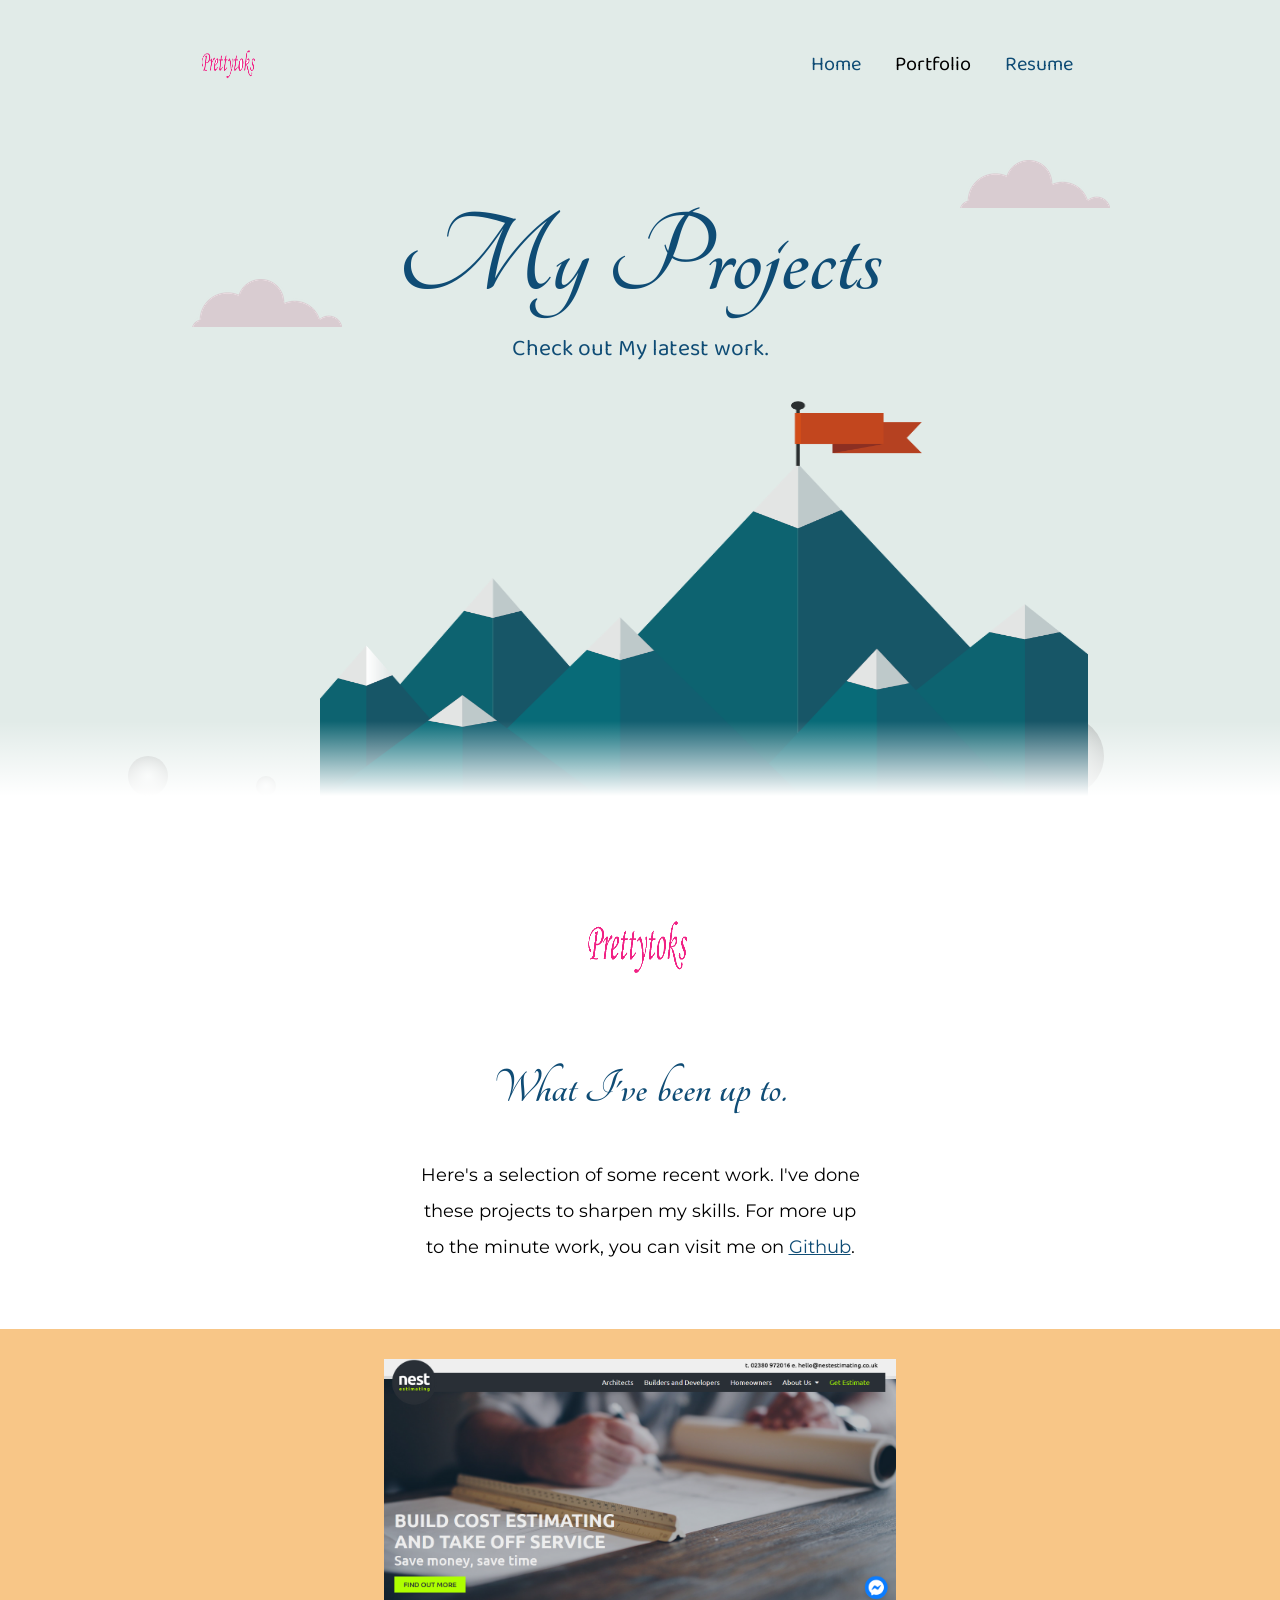
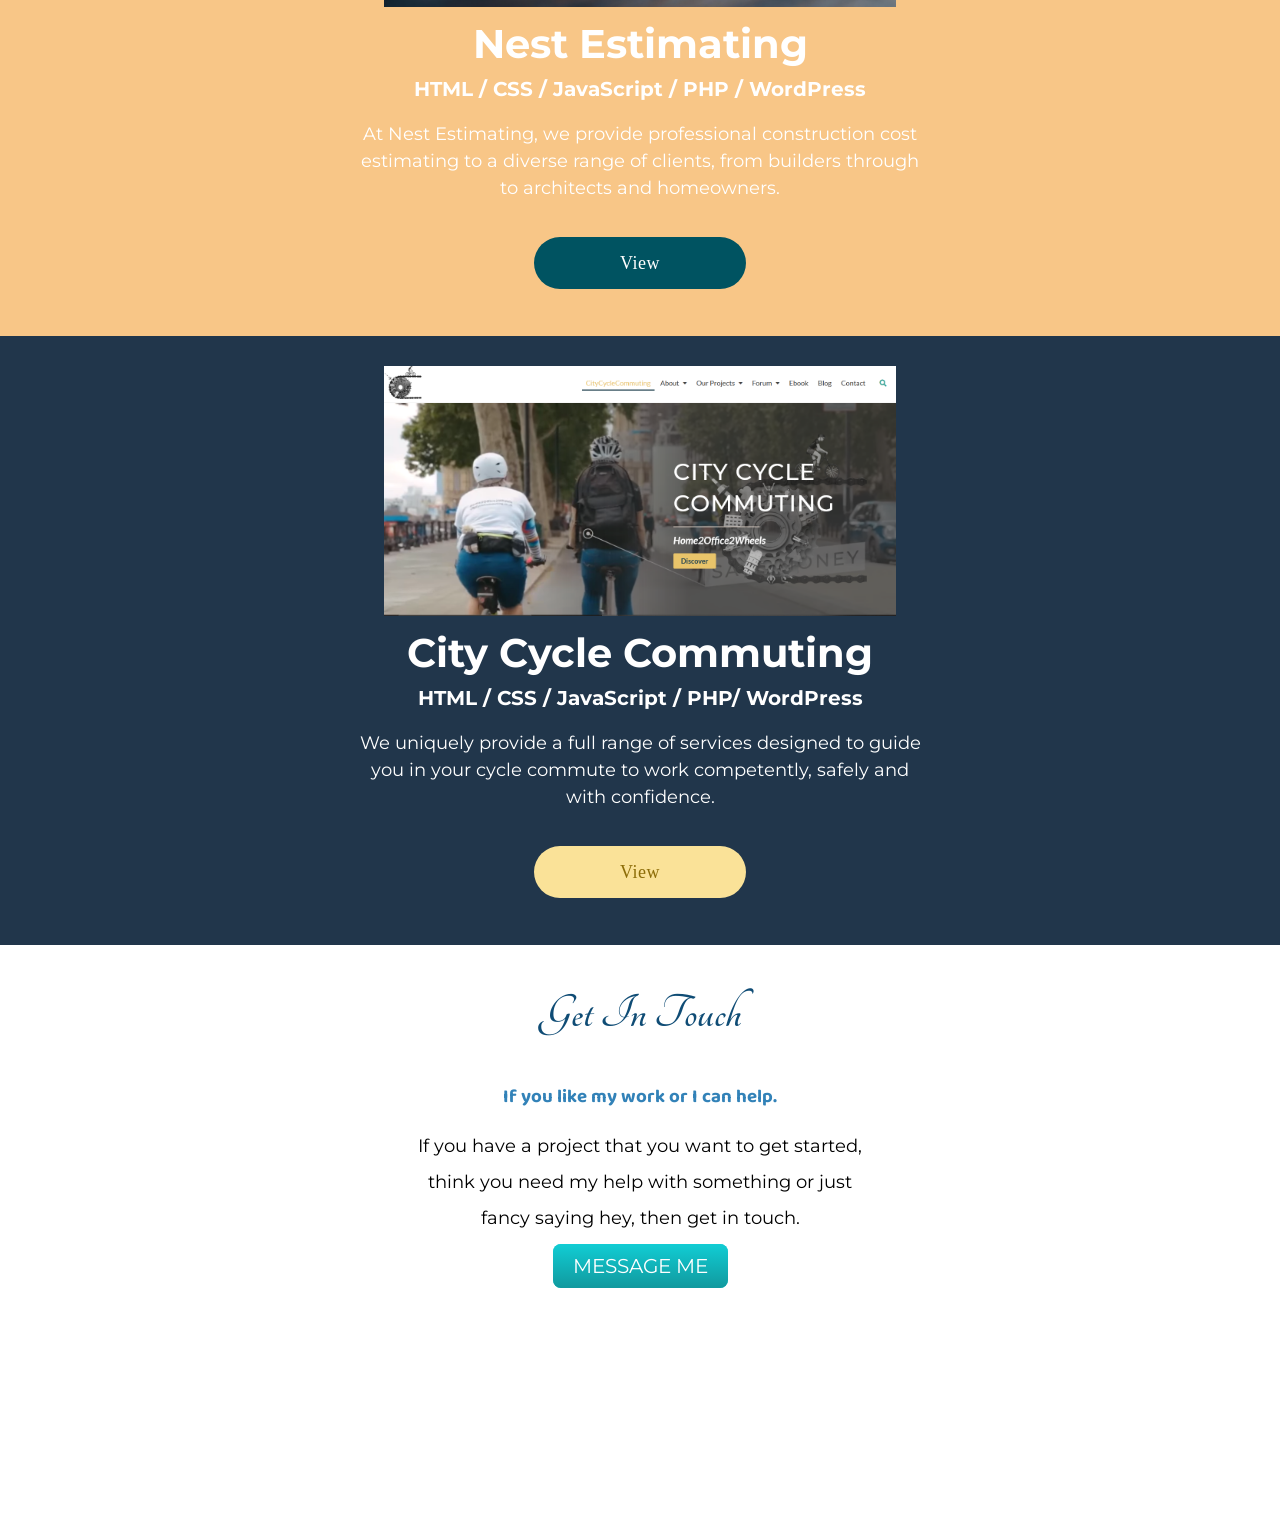
<file: portfolio.html>
<!DOCTYPE html>
<html>
<head>
    
    <!-- Google tag (gtag.js) -->
    <script async src="https://www.googletagmanager.com/gtag/js?id=G-BEVWX2C4KS"></script>
    <script>
    window.dataLayer = window.dataLayer || [];
    function gtag(){dataLayer.push(arguments);}
    gtag('js', new Date());

    gtag('config', 'G-BEVWX2C4KS');
    </script>

    <meta charset="utf-8">
    <title>Cindy Ogidi</title>
    <link rel="stylesheet" type="text/css" href="style.css">
    <link rel="stylesheet" type="text/css" href="https://maxcdn.bootstrapcdn.com/font-awesome/4.7.0/css/font-awesome.min.css">
    <link href="https://fonts.googleapis.com/css?family=Montserrat|Baloo+Chettan+2|Tangerine&display=swap" rel="stylesheet">
    <link rel="icon" href="img/tk-logo.png">
</head>
<body>
    <header>
        <img class="logo" src="img/logo.png">
        <nav>
            <ul>
                <li><a href="index.html">Home</a></li>
                <li><a class="active" href="portfolio.html">Portfolio</a></li>
                <li><a href="https://drive.google.com/file/d/1lGK6FkJRiJNi3J6OzXIMiOSB5trONSXI/view?usp=sharing" target="_blank">Resume</a></li>
            </ul>
        </nav>
    </header>
    <div class="top-container">
        <img id="top-cloud" src="img/cloud.png" alt="cloud">
        <div class="Intro">
            <h1 id="h1">My Projects</h1>
            <p id="p1">Check out My latest work.</p>
        </div>
        <img id="bottom-cloud" src="img/cloud.png" alt="cloud">
        <img id="mountain" src="img/mountain2.png" alt="mountain-img">
        <div class="bubbles">
            <div class="bubble"></div>
            <div class="bubble"></div>
            <div class="bubble"></div>
            <div class="bubble"></div>
            <div class="bubble"></div>
            <div class="bubble"></div>
            <div class="bubble"></div>
            <div class="bubble"></div>
            <div class="bubble"></div>
            <div class="bubble"></div>
        </div>
    </div>
    <div class="middle-container">
        <div class="profile">
            <img class="midlogo" src="img/logo.png" alt="profilepic">
            <h2>What I've been up to.</h2>
            <p class="p2">Here's a selection of some recent work. I've done these projects to sharpen my skills. For more up to the minute work, you can visit me on <a class="projectslink" href="https://github.com/prettytoks">Github</a>.</p>
        </div>
        <!--
        <div class="project1">
            <div class="content">
                <img class="project_img" src="img/project1.png">
                <h2 class="head">E1MUK</h2>
                <h3 class="head3">HTML / CSS / JavaScript / PHP / WordPress</h3>
                <p class="p3">E1Muk Grab Hire Essex offers a grab hire service to both the construction industry and domestic customers undertaking construction work.</p>
                <a class="mainbtn" href="http://e1muk.co.uk/">View</a>
            </div>
        </div>
    -->
        <div class="project2">
            <div class="content">
                <img class="project_img" src="img/project2.png">
                <h2 class="head">Nest Estimating</h2>
                <h3 class="head3">HTML / CSS / JavaScript / PHP / WordPress</h3>
                <p class="p3">At Nest Estimating, we provide professional construction cost estimating to a diverse range of clients, from builders through to architects and homeowners.</p>
                <a class="mainbtn btn2" href="https://www.nestestimating.co.uk/" target="_blank">View</a>
            </div>
        </div>
        <div class="project3">
            <div class="content">
                <img class="project_img" src="img/project3.png">
                <h2 class="head">City Cycle Commuting</h2>
                <h3 class="head3">HTML / CSS / JavaScript / PHP/ WordPress</h3>
                <p class="p3">We uniquely provide a full range of services designed to guide you in your cycle commute to work competently, safely and with confidence.</p>
                <a class="mainbtn btn3" href="https://citycyclecommuting.co.uk" target="_blank">View</a>
            </div>
        </div>
        <!--
        <div class="project4">
            <div class="content">
                <img class="project_img" src="img/project4.png">
                <h2 class="head">Forex</h2>
                <h3 class="head3">HTML / CSS / JavaScript / PHP </h3>
                <p class="p3">Learn how to master the markets for beginners and experienced traders.</p>
                <a class="mainbtn btn4" href="https://forex.gi">View</a>
            </div>
        </div>
        <div class="project5">
            <div class="content">
                <img class="project_img" src="img/project5.png">
                <h2 class="head">Stansted Skip Hire </h2>
                <h3 class="head3">HTML / CSS / JavaScript / PHP </h3>
                <p class="p3">We hire midi skips, mini skips, builder skips and roll on roll off (rolonoff) containers throughout Stansted Airport in Essex. </p>
                <a class="mainbtn btn5" href="http://skiphirestansted.com/">View</a>
            </div>
        </div>
        -->
        <div id="contact" class="contact-me">
            <h2>Get In Touch</h2>
            <h3>If you like my work or I can help.</h3>
            <p class="p2">If you have a project that you want to get started, think you need my help with something or just fancy saying hey, then get in touch.</p>
            <a class="btn" href="mailto:cindy.ogidi@gmail.com">MESSAGE ME</a>
        </div>
    </div>
    <footer id="f">
        <img class="flogo" src="img/logo.png">
        <div class="link">
            <a class="footer-link" href="index.html">Home</a>
            <a class="footer-link" href="portfolio.html">Portfolio</a>
            <a class="footer-link" href="https://drive.google.com/file/d/1lGK6FkJRiJNi3J6OzXIMiOSB5trONSXI/view?usp=sharing" target="_blank">Resume</a>
        </div>
        <div class="footer-social-icons">
            <ul>
                <li><a href="https://www.github.com/prettytoks" target="_blank"><i class="fa fa-github" aria-hidden="true"></i></a></li>
                <!--
                <li><a href="https://stackoverflow.com/users/5584033/cindy-ogidi"><i class="fa fa-stack-overflow" aria-hidden="true"></i></a></li>
                -->
                <li><a href="https://www.linkedin.com/in/cindy-ogidi" target="_blank"><i class="fa fa-linkedin" aria-hidden="true"></i></a></li>
                <!--
                <li><a href="https://www.instagram.com/prettytoks"><i class="fa fa-instagram" aria-hidden="true"></i></a></li>
                -->
            </ul>
        </div>
        <p class="copyright">© 2024 <a href="https://cindyogidi.onrender.com" target="_blank" class="f-link">Prettytoks.</a> All rights reserved.</p>
    </footer>
    <script type="text/javascript" src="main.js"></script>
</body>
</html>
</file>
<file: style.css>
body{
	margin: 0;
}
h1{
	color: #0f4c75;
	font-family: 'Tangerine', cursive;
	font-size: 135px;
	margin: 50px auto 0 auto;
  text-align: center;
}
#h1{
  color: #0f4c75;
	font-family: 'Tangerine', cursive;
	font-size: 120px;
	margin: 50px auto 0 auto;
  text-align: center;
}
#p1{
	color: #0f4c75;
	font-family: 'Baloo Chettan 2', cursive;
	font-size: 23px;
	font-weight: 400;
  text-align: center;
  margin: 0;
}
.p2{
    line-height: 2;
	display: block;
	font-family: 'Montserrat', sans-serif;
	font-weight: normal;
	font-size: 18px;
	padding: 0 15% 0 15%;
}
h2{
   color: #0f4c75;
   font-family: 'Tangerine', cursive;
   font-size: 50px;
}
h3{
  font-family: 'Baloo Chettan 2', cursive;	
  color: #3282b8;
  padding: 0;
}
.h3_1{
  color: #000;
}
.head{
  color: #fff;
  font-family: 'Montserrat', sans-serif;
  font-size: 40px;
  line-height: 0;
}
.head3{
  color: #fff;
  font-family: 'Montserrat', sans-serif;
  font-size: 20px;
  padding: 0;
}
p{
	line-height: 2;
	display: block;
	font-family: 'Montserrat', sans-serif;
	font-weight: normal;
	font-size: 16px;
	padding: 0 auto 0 auto;
}
.p3{
  line-height: 1.5;
	font-family: 'Montserrat', sans-serif;
	font-weight: normal;
	font-size: 18px;
  padding: 0 5% 0 5%;
  color: #fff;
}
.projectslink{
  color: #0f4c75;
  font-family: 'Montserrat', sans-serif;
}
.projectslink:hover{
  color: #000;
}
hr{
	margin: 80px auto 80px auto;
	border-style: dotted none none;
	border-width: 5px;
	width: 5%;
	border-color: #3282b8;

}
.f-link{
  color: orange;
  text-decoration: none;
}

header{
  background-color: #e1ebe8;
  display: flex;
  justify-content: space-between;
  align-items: center;
  padding: 2% 15%;
}
.logo{
	width: 75px;
	height: 75px;
	cursor: pointer;
}
ul{
	list-style: none;
}
ul li{
	display: inline-block;
	padding: 0px 15px;
}
ul li a{
	transition: all 0.3s ease 0s;
	text-decoration: none;
	font-size: 20px;
	font-family: 'Baloo Chettan 2', cursive;
	color: #0f4c75;
}
ul li a.active{
	color: black;
}
ul li a:hover{
	color: #1b262c;
}
.top-container {
  width: 100%;
  height: 650px;
  background-color: #e1ebe8;
  margin: 0;
  position: relative;
  overflow: hidden;
  padding-top: 20px;
}
.top-container:before {
  content: '';
  position: absolute;
  bottom: 0;
  width: 100%;
  height: 75px;
  z-index: 1000;
  background: linear-gradient(transparent, #fff);
}
.bubbles{
  position: absolute;
  width: 100%;
  height: 100%;
  top: 0;
  left: 0;
  overflow: hidden;
  z-index: 0;
  background: transparent;
}
.bubble{
  position: absolute;
  bottom: 0;
  background: radial-gradient( #fff,#666666);
  border-radius: 50%;
  opacity: 0.4;
  animation: flying 10s infinite ease-in;
}
.bubble:nth-child(1){
  width: 40px;
  height: 40px;
  left: 10%;
  animation-duration: 8s;
}
.bubble:nth-child(2){
  width: 20px;
  height: 20px;
  left: 20%;
  animation-duration: 5s;
  animation-delay: 1s;
}
.bubble:nth-child(3){
  width: 50px;
  height: 50px;
  left: 35%;
  animation-duration: 5s;
  animation-delay: 2s;
}
.bubble:nth-child(4){
  width: 80px;
  height: 80px;
  left: 50%;
  animation-duration: 10s;
  animation-delay: 0s;
}
.bubble:nth-child(5){
  width: 35px;
  height: 35px;
  left: 55%;
  animation-duration: 6s;
  animation-delay: 1s;
}
.bubble:nth-child(6){
  width: 45px;
  height: 45px;
  left: 40%;
  animation-duration: 8s;
  animation-delay: 3s;
}
.bubble:nth-child(7){
  width: 25px;
  height: 25px;
  left: 75%;
  animation-duration: 7s;
  animation-delay: 2s;
}
.bubble:nth-child(8){
  width: 80px;
  height: 80px;
  left: 80%;
  animation-duration: 6s;
  animation-delay: 1s;
}
.bubble:nth-child(9){
  width: 15px;
  height: 15px;
  left: 70%;
  animation-duration: 9s;
  animation-delay: 0s;
}
.bubble:nth-child(10){
  width: 40px;
  height: 40px;
  left: 25%;
  animation-duration: 5s;
  animation-delay: 3s;
}
@keyframes flying{
  0%{
    bottom: -100px;
    transform: translateX(0);
  }
  50%{
    transform: translateX(100px);
  }
  100%{
    bottom: 1480px;
    transform: translateX(-200px);
  }
}
.middle-container{
	background-color: white;
	text-align: center;
}
.profile{
	width: 50%;
	margin-left: 25%;
	margin-bottom: 5%;
}
.skills {
  width: 50%;
  margin-left: 25%;
  text-align: center;
}
.skill_img{
  width: 80px;
  margin: 0 15px;
}
.project1{
  width: 100%;
  height: auto;
  background: #31355b;
}
.content{
  width: 50%;
  margin-left: 25%;
  padding-bottom: 30px;
}
.project_img{
  width: 80%;
  height: auto;
  padding: 30px 0 0 0;
}
.mainbtn{
  color: #fff;
  background: #4299ed;
  border-radius: 30px;
  padding: 16px 86px;
  text-align: center;
  letter-spacing: 0.5px;
  text-decoration: none;
  line-height: 86px;
  font-size: 18px;
  margin-top: 30px;
  transition: 0.8s all;
  margin-bottom: 40px;
}
.mainbtn:hover{
  color:#fff;
  background: #1680e6;
}
.btn2{
	background: #005361;
}
.btn2:hover{
	background: #00272e;
}
.btn3{
	color: #8c6c07;
    background: #fae298;
}
.btn3:hover{
	background: #f8d467;
	color: #8c6c07;
}
.btn4{
  background: #2b3d51;
}
.btn4:hover{
  background: #192430;
}  
.btn5{
  background: #374760;
}
.btn5:hover{
  background: #242f40;
}
.project2{
  width: 100%;
  height: auto;
  background: #f8c687;
}
.project3{
	width: 100%;
    height: auto;
	background: #21364b;
}
.project4{
  width: 100%;
  height: auto;
  background: #7dcc93;
}
.project5{
  width: 100%;
  height: auto;
  background: #f76160;
}
.contact-me{
	width: 50%;
	margin-left: 25%;
	margin-bottom: 20%;
}

#top-cloud {
  position: absolute;
  right: 14%;
  top: 5%;
  z-index: 9;
}

#bottom-cloud {
  position: absolute;
  left: 14%;
  bottom: 70%;
  z-index: 10;
}
#mountain{
  position: absolute;
	width: 60%;
	height: 400px;
	bottom: 0;
  left: 25%;
  z-index: 1;
  
}
.midlogo{
	width: 140px;
	height: 140px;
	padding-top: 80px;
}
#f{
	position: fixed;
  bottom: 0;
  overflow: hidden;
  z-index: -1;
	background-color: #1b262c;
	width: 100%;
	height: 220px;
	
}
.flogo{
	width: 85px;
	height: 85px;
	position: absolute;
	left: 15%;
	top: 33%;
}
.link{
	display: flex;
	position: absolute;
	top: 5%;
	left: 41%;
}
.footer-link{
  color: #11999E;
  font-family: 'Baloo Chettan 2', cursive;
  margin: 15px 12px;
  text-decoration: none;
  font-size: 20px;
}

.footer-link:hover {
  color: #EAF6F6;
}
.footer-social-icons ul{
    margin: 0px;
    padding: 0px;
    display: flex;
    position: absolute;
    top: 40%;
    left: 50%;
    transform: translate(-50%);
}
.footer-social-icons ul li{
    margin: 0 15px;
    list-style: none;
}
.footer-social-icons ul li a{
    position: relative;
    display: block;
    width: 70px;
    height: 70px;
    text-align: center;
    line-height: 70px;
    background: #fff;
    border-radius: 50%;
    font-size: 30px;
    color: #666;
    transition: -5s;
}
.footer-social-icons ul li a:before{
    content: "";
    position: absolute;
    left: 0;
    width: 100%;
    height: 100%;
    border-radius: 50%;
    background: #11999E;
    transition: .5s;
    transform: scale(.9);
    z-index: -1;
}
.footer-social-icons ul li a:hover:before{
    transform: scale(1.1);
    box-shadow: 0 0 15px #11999E;
}
.footer-social-icons ul li a:hover{
    color: #11999E;
    box-shadow: 0 0 5px #11999E;
    text-shadow: 0 0 5px #11999E;
}
.copyright {
  position: absolute;
  bottom: 1%;
  left: 41%;
  text-align: center;	
  color: #EAF6F6;
  font-size: 0.85rem;
}
.btn {
  background: #11cdd4;
  background-image: -webkit-linear-gradient(top, #11cdd4, #11999e);
  background-image: -moz-linear-gradient(top, #11cdd4, #11999e);
  background-image: -ms-linear-gradient(top, #11cdd4, #11999e);
  background-image: -o-linear-gradient(top, #11cdd4, #11999e);
  background-image: linear-gradient(to bottom, #11cdd4, #11999e);
  -webkit-border-radius: 25;
  -moz-border-radius: 225;
  border-radius: 8px;
  font-family: 'Montserrat', sans-serif;
  color: #ffffff;
  font-size: 20px;
  padding: 10px 20px 10px 20px;
  text-decoration: none;
}

.btn:hover {
  background: #30e3cb;
  background-image: -webkit-linear-gradient(top, #30e3cb, #2bc4ad);
  background-image: -moz-linear-gradient(top, #30e3cb, #2bc4ad);
  background-image: -ms-linear-gradient(top, #30e3cb, #2bc4ad);
  background-image: -o-linear-gradient(top, #30e3cb, #2bc4ad);
  background-image: linear-gradient(to bottom, #30e3cb, #2bc4ad);
  text-decoration: none;
}

.showcase{
  height: auto;
  background: #fff;
  padding-top: 10%;
  text-align: center;
}

.card-conatiner{
  width: 60%;
}

.card{
  margin: 3% 2%;
  border: 1px solid #3282b8;
  display: inline-block;
  justify-content: space-between;
}

.card-img-top{
  width: 100%;
  height: 9rem;
}

.butn{
  transition: all 0.3s ease 0s;
  text-decoration: none;
  font-size: 1.2rem;
  font-family: 'Baloo Chettan 2', cursive;
  color: #0f4c75;
  padding: 0 3%;
}

.butn:hover{
  color: #000;
}

@media screen and (max-width: 1050px){
  header{
    padding: 3% 5%;
  }
  .logo{
    width: 180px;
    height: 180px;
  }
  ul li a{
    font-size: 3rem;
  }
  h1{
    font-size: 250px;
    margin: 280px auto 0 auto;
  }
  #h1{
    font-size: 220px;
    margin: 280px auto 0 auto;
  }
  #p1{
    font-size: 3rem;
  }
  .top-container {
    height: 1400px;
  }
  #top-cloud{
    right: 4%;
    top: 10%;
    width: 250px;
    height: auto;
  }
  #bottom-cloud{
    width: 250px;
    height: auto;
    left: 2%;
    bottom: 45%;
  }
  #mountain{
    width: 100%;
    height: 650px;
    left: 0;
    bottom: 0;
  }
  .profile{
    width: 90%;
    margin-left: 5%;
  }
  .midlogo{
    width: 310px;
    height: 310px;
  }
  h2{
    font-size: 140px;
  }
  .p2{
    line-height: 1.2;
    font-size: 60px;
    padding: 0;
  }
  hr{
    width: 10%;
    border-width: 10px;
  }
  .skills{
    width: 90%;
    margin-left: 5%;
  }
  .timelineContent{
    width: 90%;
  }
  h3{
    font-size: 60px;
  }
  p{
    line-height: 1.2;
    font-size: 60px;
  }
  .head{
    font-size: 80px;
    line-height: 1.2;
  }
  .head3{
    font-size: 54px;
    line-height: 1;
  }
  .p3{
    font-size: 45px;
  }
  .front{
    width: 45%;
  }
  .py{
    width: 45%;
  }
  .btn{
    font-size: 40px;
    border-radius: 35px;
  }
  .content{
    width: 90%;
    margin-left: 5%;
    padding-bottom: 30px;
  }
  .skill_img{
    width: 160px;
  }
  .project_img{
    width: 100%;
    height: auto;
    padding: 10% 0 5% 0;
  }
  .mainbtn{
    line-height: 200px;
    padding: 20px 150px;
    border-radius: 0%;
    font-size: 30px;
  }
  .contact-me{
    margin-bottom: 100%;
    width: 90%;
    margin-left: 5%;
  }
  #f{
    height: 800px;
  }
  .flogo{
    top: 10%;
    left: 38%;
    width: 240px;
    height: 240px;
  }
  .link{
    top: 45%;
    left: 20%;
  }
  .footer-link{
    font-size: 50px;
  }
  .switch{
    font-size: 50px;
    padding: 28px 35px;
    right: 27%;
  }
  .footer-social-icons ul{
    top: 62%;
    left: 50%;
  }
  .footer-social-icons ul li a{
    width: 150px;
    height: 150px;
    font-size: 80px;
    line-height: 145px;
  }
  .copyright{
    font-size: 2rem;
    left: 16%;
  }
  .card-container{
    width: 100%;
    height: auto;
    margin: 1% 0;
  }
  .card{
    display: block;
    width: 100%;
    margin: 3% 35%;
  }
}
</file>
